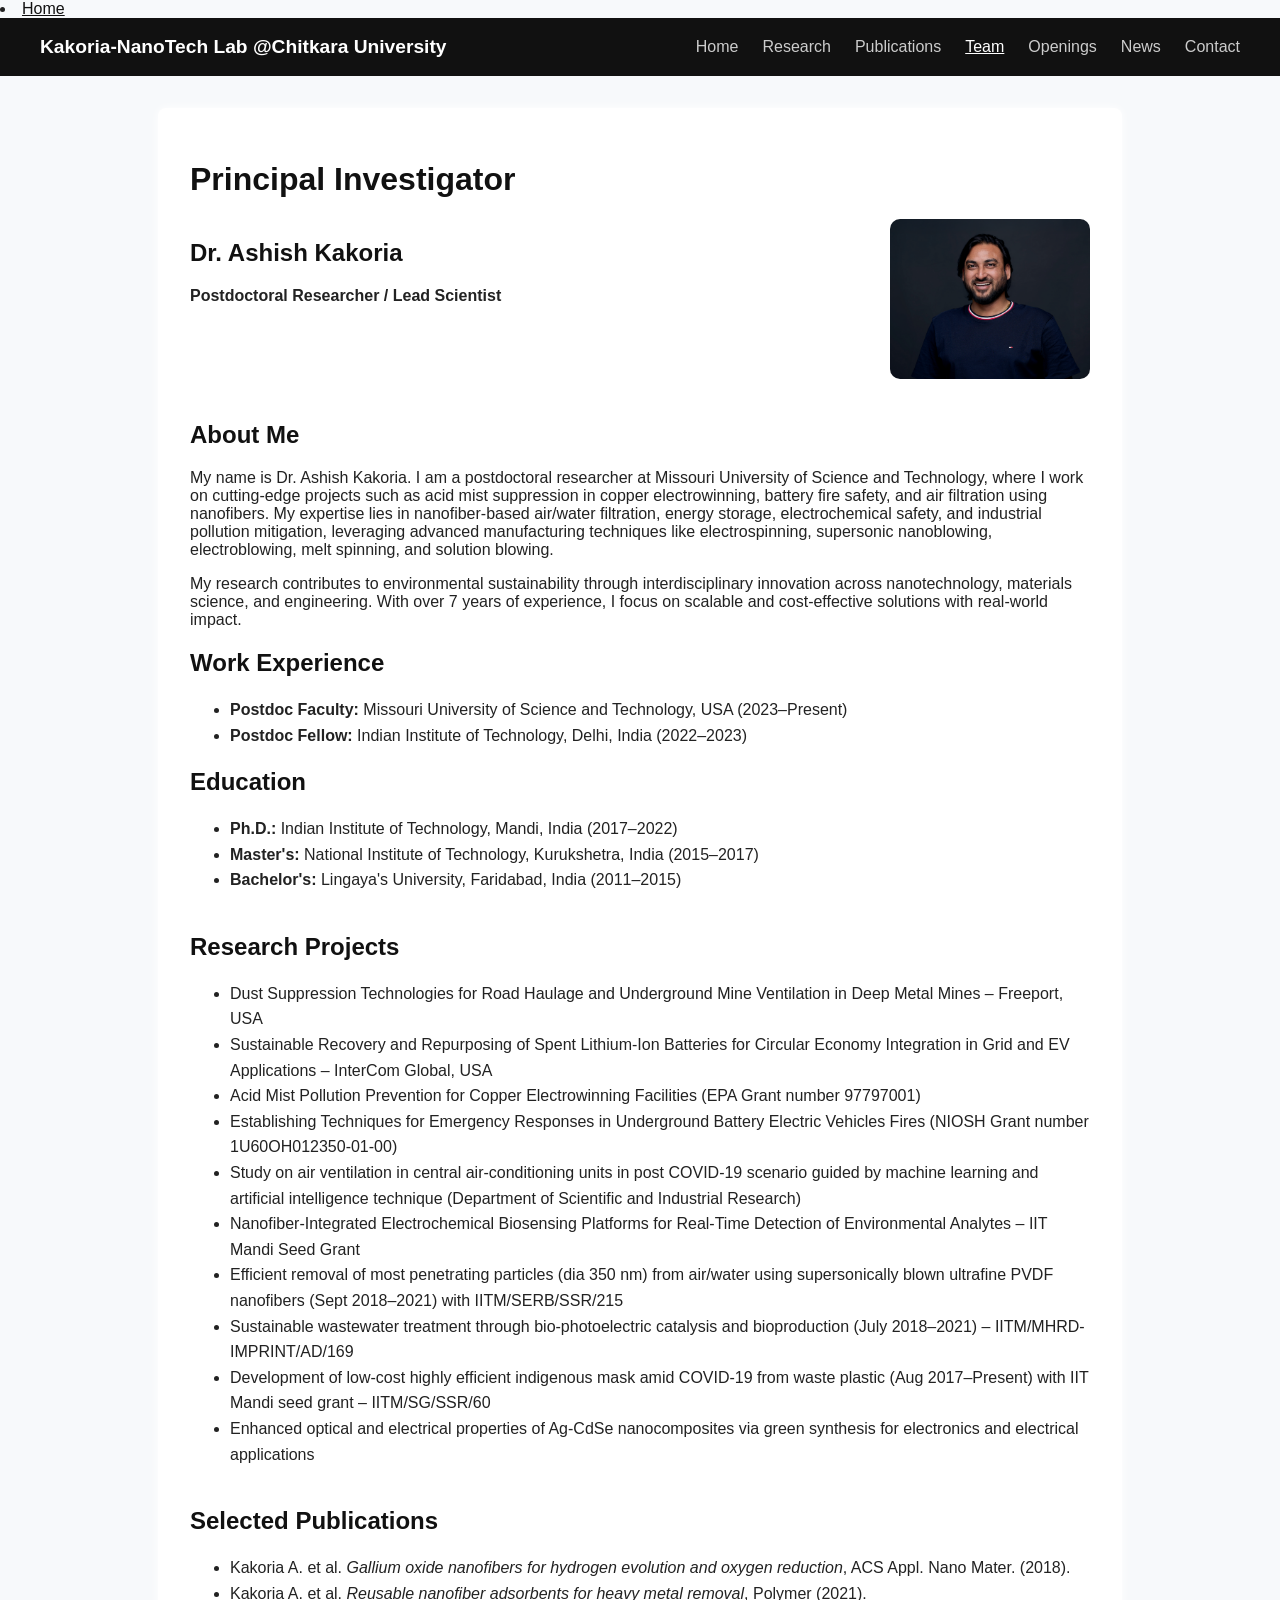
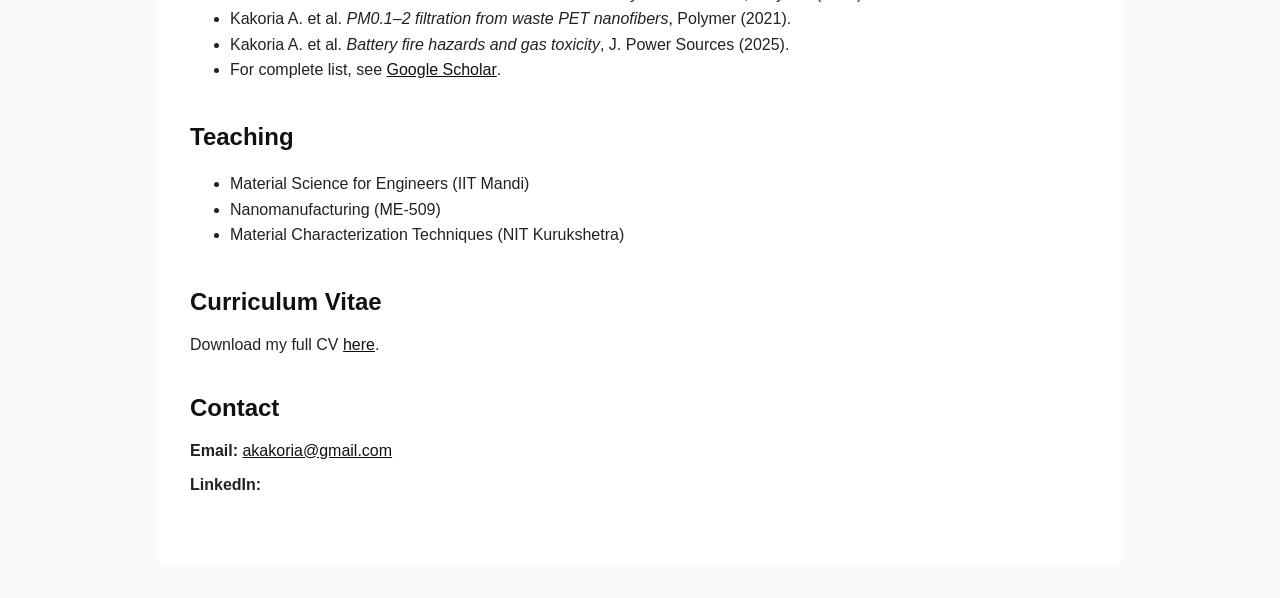
<file: team.html>
<!DOCTYPE html>
<html lang="en">
<head>
    <meta charset="UTF-8">
    <meta name="viewport" content="width=device-width, initial-scale=1.0">
    <meta name="author" content="Dr. Ashish Kakoria">
    <title>Team - Kakoria-NanoTech Lab</title>
    <li><a href="index.html">Home</a></li>
    <style>
        body { 
            font-family: Arial, sans-serif; 
            margin: 0; 
            background: #f7f9fb; 
            color: #222222; 
        }

        /* Navigation Styles */
        header { 
            background: #111111; 
            color: #ffffff; 
            padding: 1em 2em; 
        }
        .navbar {
            display: flex;
            justify-content: space-between;
            align-items: center;
            max-width: 1200px;
            margin: 0 auto;
        }
        .logo {
            font-size: 1.2rem;
            font-weight: bold;
            color: #ffffff;
        }
        .nav-links {
            list-style: none;
            display: flex;
            gap: 1.5rem;
            margin: 0;
            padding: 0;
        }
        .nav-links a {
            color: #cccccc;
            text-decoration: none;
            font-weight: 500;
        }
        /* Navigation Links: Active & Hover are White */
        .nav-links a.active, 
        .nav-links a:hover {
            color: #ffffff;
            text-decoration: underline;
        }

        /* Main Content Styles */
        main { 
            padding: 2em; 
            max-width: 900px; 
            margin: 2rem auto; 
            background: #ffffff;
            box-shadow: 0 0 10px #fff;
            border-radius: 8px;
        }
        .profile-container {
            overflow: hidden;
            margin-bottom: 2em;
        }
        img.profile { 
            width: 200px; 
            border-radius: 10px; 
            float: right; 
            margin-left: 20px; 
            margin-bottom: 10px;
        }
        h1, h2, h3 { 
            color: #111111; 
        }
        section { 
            margin-bottom: 2.5em; 
        }
        
        /* Main Body Links: White background badge style for contrast */
        a { 
            color: #111111; 
            text-decoration: underline; 
            font-weight: 500;
        }
        a:hover { 
            color: #555555; 
        }

        ul { 
            line-height: 1.6; 
        }

        /* Footer Styles */
        footer { 
            background: #111111; 
            color: #ffffff; 
            padding: 1em; 
            text-align: center; 
        }
    </style>
</head>
<body>

    <!-- Connected Navigation Bar -->
    <header>
        <nav class="navbar">
            <div class="logo">Kakoria-NanoTech Lab @Chitkara University</div>
            <ul class="nav-links">
                <!-- Connected to index.html -->
                <li><a href="index.html">Home</a></li>
                <li><a href="research.html">Research</a></li>
                <li><a href="publications.html">Publications</a></li>
                <!-- Connected to team.html -->
                <li><a href="team.html" class="active">Team</a></li>
                <li><a href="openings.html">Openings</a></li>
                <li><a href="news.html">News</a></li>
                <li><a href="contact.html">Contact</a></li>
            </ul>
        </nav>
    </header>

    <main>
        <h1>Principal Investigator</h1>
        
        <div class="profile-container">
            <img src="IMG_6725.jpeg" alt="Dr. Ashish Kakoria" class="profile">
            <h2>Dr. Ashish Kakoria</h2>
            <p><strong>Postdoctoral Researcher / Lead Scientist</strong></p>
        </div>

        <section id="about">
            <h2>About Me</h2>
            <p>My name is Dr. Ashish Kakoria. I am a postdoctoral researcher at Missouri University of Science and Technology, where I work on cutting-edge projects such as acid mist suppression in copper electrowinning, battery fire safety, and air filtration using nanofibers. My expertise lies in nanofiber-based air/water filtration, energy storage, electrochemical safety, and industrial pollution mitigation, leveraging advanced manufacturing techniques like electrospinning, supersonic nanoblowing, electroblowing, melt spinning, and solution blowing.</p>
            <p>My research contributes to environmental sustainability through interdisciplinary innovation across nanotechnology, materials science, and engineering. With over 7 years of experience, I focus on scalable and cost-effective solutions with real-world impact.</p>
            
            <h2>Work Experience</h2>
            <ul>
                <li><strong>Postdoc Faculty:</strong> Missouri University of Science and Technology, USA (2023–Present)</li>
                <li><strong>Postdoc Fellow:</strong> Indian Institute of Technology, Delhi, India (2022–2023)</li>
            </ul>

            <h2>Education</h2>
            <ul>
                <li><strong>Ph.D.:</strong> Indian Institute of Technology, Mandi, India (2017–2022)</li>
                <li><strong>Master's:</strong> National Institute of Technology, Kurukshetra, India (2015–2017)</li>
                <li><strong>Bachelor's:</strong> Lingaya's University, Faridabad, India (2011–2015)</li>
            </ul>
        </section>

        <section id="research">
            <h2>Research Projects</h2>
            <ul>
                <li>Dust Suppression Technologies for Road Haulage and Underground Mine Ventilation in Deep Metal Mines – Freeport, USA</li>
                <li>Sustainable Recovery and Repurposing of Spent Lithium-Ion Batteries for Circular Economy Integration in Grid and EV Applications – InterCom Global, USA</li>
                <li>Acid Mist Pollution Prevention for Copper Electrowinning Facilities (EPA Grant number 97797001)</li>
                <li>Establishing Techniques for Emergency Responses in Underground Battery Electric Vehicles Fires (NIOSH Grant number 1U60OH012350-01-00)</li>
                <li>Study on air ventilation in central air-conditioning units in post COVID-19 scenario guided by machine learning and artificial intelligence technique (Department of Scientific and Industrial Research)</li>
                <li>Nanofiber-Integrated Electrochemical Biosensing Platforms for Real-Time Detection of Environmental Analytes – IIT Mandi Seed Grant</li>
                <li>Efficient removal of most penetrating particles (dia 350 nm) from air/water using supersonically blown ultrafine PVDF nanofibers (Sept 2018–2021) with IITM/SERB/SSR/215</li>
                <li>Sustainable wastewater treatment through bio-photoelectric catalysis and bioproduction (July 2018–2021) – IITM/MHRD-IMPRINT/AD/169</li>
                <li>Development of low-cost highly efficient indigenous mask amid COVID-19 from waste plastic (Aug 2017–Present) with IIT Mandi seed grant – IITM/SG/SSR/60</li>
                <li>Enhanced optical and electrical properties of Ag-CdSe nanocomposites via green synthesis for electronics and electrical applications</li>
            </ul>
        </section>

        <section id="publications">
            <h2>Selected Publications</h2>
            <ul>
                <li>Kakoria A. et al. <em>Gallium oxide nanofibers for hydrogen evolution and oxygen reduction</em>, ACS Appl. Nano Mater. (2018).</li>
                <li>Kakoria A. et al. <em>Reusable nanofiber adsorbents for heavy metal removal</em>, Polymer (2021).</li>
                <li>Kakoria A. et al. <em>PM0.1–2 filtration from waste PET nanofibers</em>, Polymer (2021).</li>
                <li>Kakoria A. et al. <em>Battery fire hazards and gas toxicity</em>, J. Power Sources (2025).</li>
                <li>For complete list, see <a href="https://scholar.google.com/citations?user=U6t-UasAAAAJ" target="_blank">Google Scholar</a>.</li>
            </ul>
        </section>

        <section id="teaching">
            <h2>Teaching</h2>
            <ul>
                <li>Material Science for Engineers (IIT Mandi)</li>
                <li>Nanomanufacturing (ME-509)</li>
                <li>Material Characterization Techniques (NIT Kurukshetra)</li>
            </ul>
        </section>

        <section id="cv">
            <h2>Curriculum Vitae</h2>
            <p>Download my full CV <a href="CV.pdf" target="_blank">here</a>.</p>
        </section>

        <section id="contact">
            <h2>Contact</h2>
            <p><strong>Email:</strong> <a href="mailto:akakoria@gmail.com">akakoria@gmail.com</a></p>
            <p><strong>LinkedIn:</strong> <a href="https
</file>
